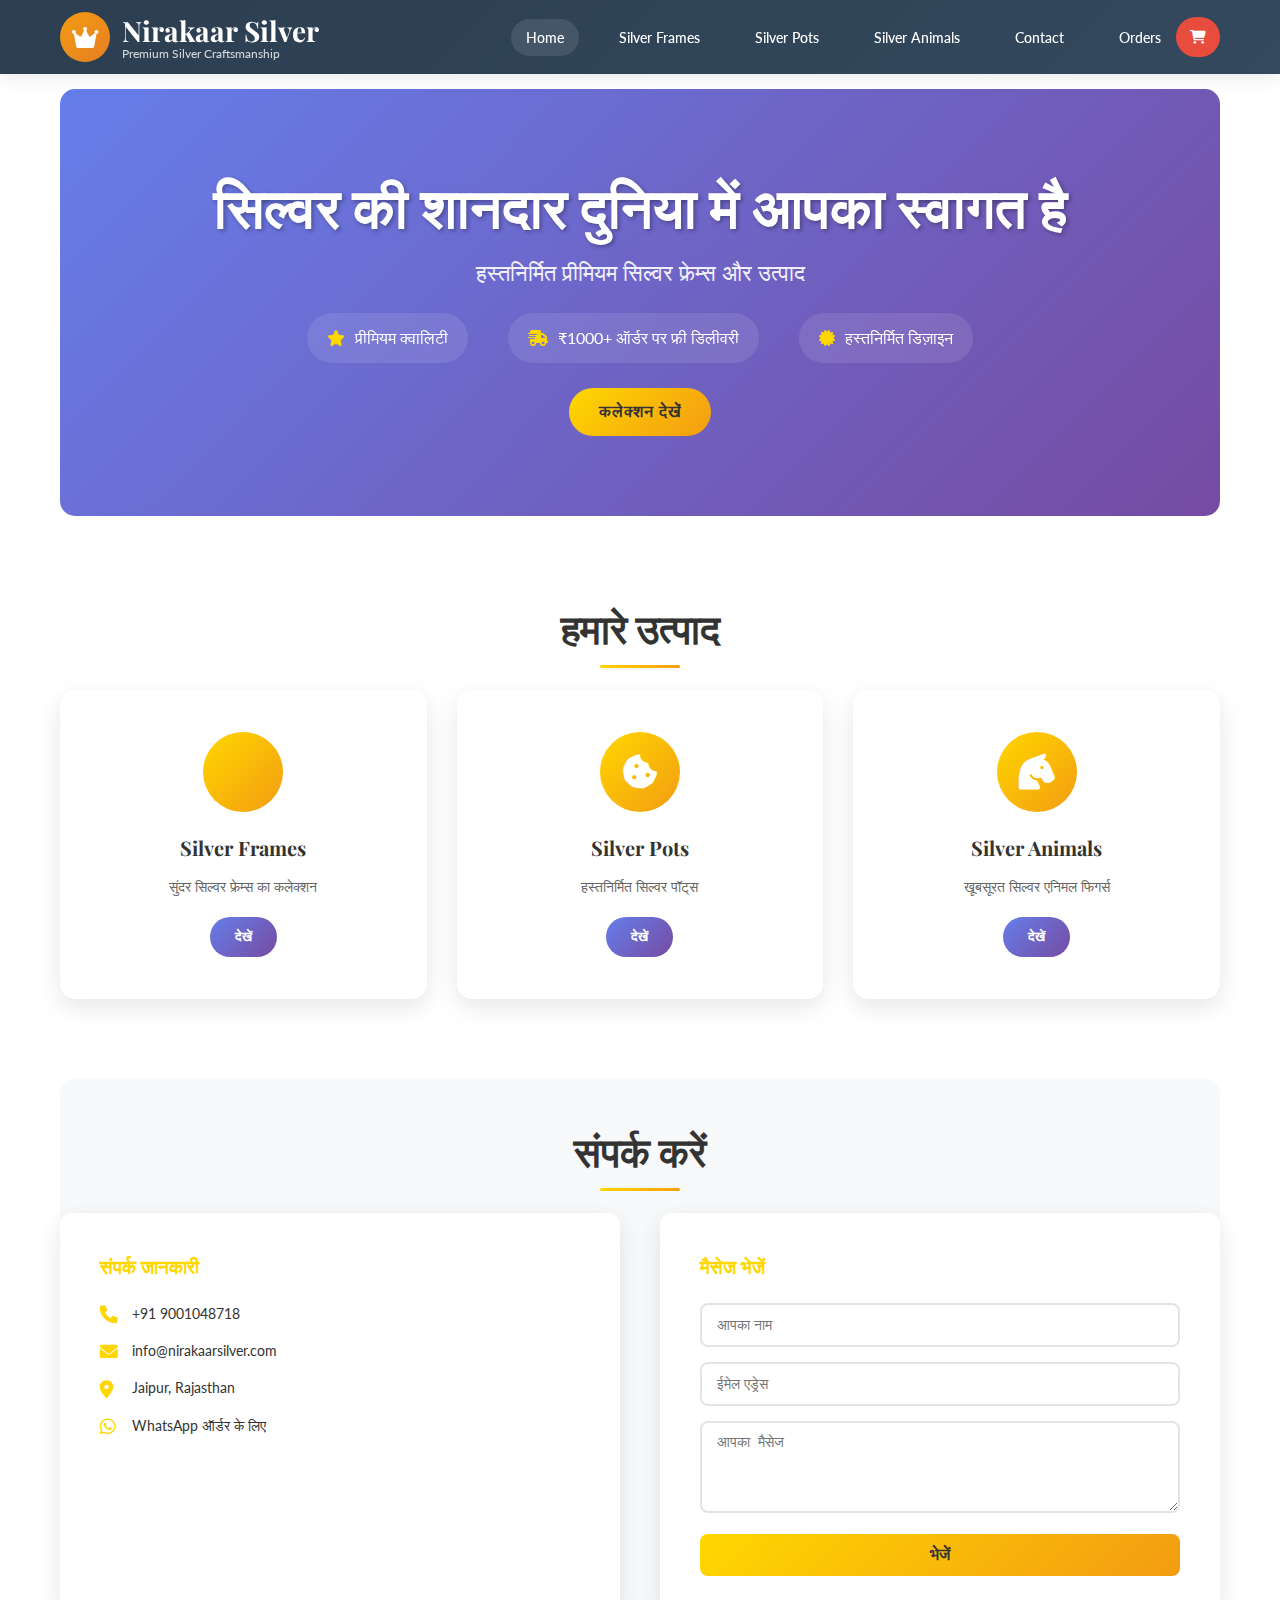
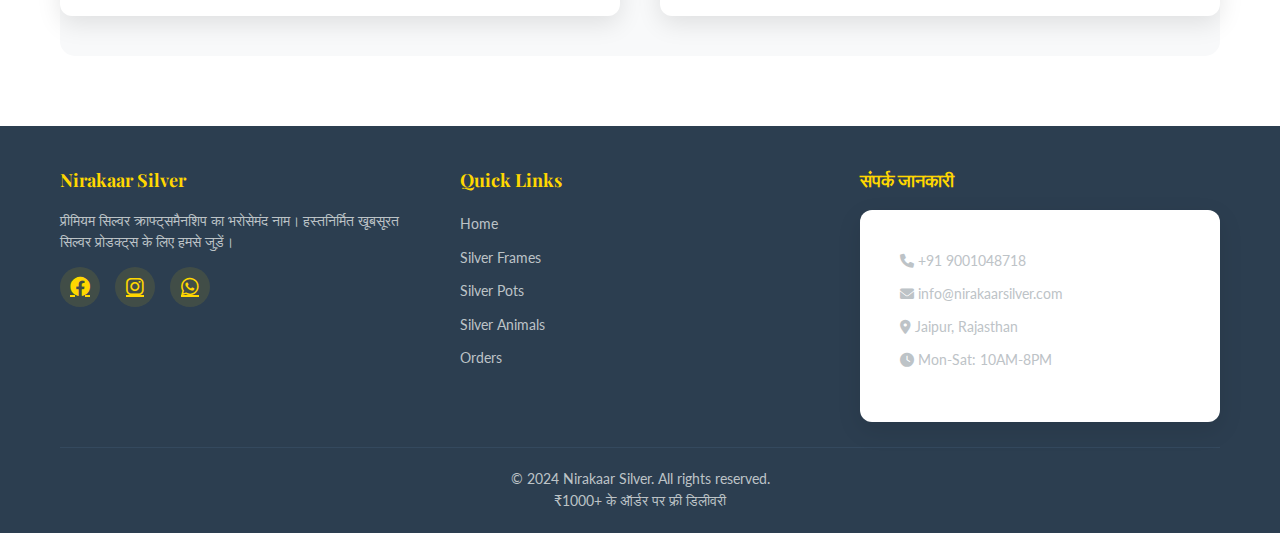
<file: index.html>
<!DOCTYPE html>
<html lang="hi">
<head>
    <meta charset="UTF-8">
    <meta name="viewport" content="width=device-width, initial-scale=1.0">
    <title>Nirakaar Silver - Premium Silver Frames & Products</title>
    <link href="https://cdnjs.cloudflare.com/ajax/libs/font-awesome/6.0.0/css/all.min.css" rel="stylesheet">
    <link href="https://fonts.googleapis.com/css2?family=Playfair+Display:wght@400;600;700&family=Lato:wght@300;400;500&display=swap" rel="stylesheet">
    <style>
        * {
            margin: 0;
            padding: 0;
            box-sizing: border-box;
        }

        body {
            font-family: 'Lato', sans-serif;
            line-height: 1.6;
            color: #333;
            overflow-x: hidden;
        }

        .container {
            max-width: 1200px;
            margin: 0 auto;
            padding: 0 15px;
        }

        /* Mobile-First Header Design */
        .header {
            background: linear-gradient(135deg, #2c3e50 0%, #34495e 100%);
            color: white;
            padding: 12px 0;
            position: fixed;
            width: 100%;
            top: 0;
            z-index: 1000;
            box-shadow: 0 2px 20px rgba(0,0,0,0.1);
        }

        .header .container {
            display: flex;
            justify-content: space-between;
            align-items: center;
            padding: 0 15px;
        }

        .logo-section {
            display: flex;
            align-items: center;
            gap: 12px;
            flex: 1;
        }

        .logo-circle {
            width: 45px;
            height: 45px;
            background: linear-gradient(135deg, #f39c12, #e67e22);
            border-radius: 50%;
            display: flex;
            align-items: center;
            justify-content: center;
            font-size: 20px;
            flex-shrink: 0;
        }

        .logo-text h1 {
            font-family: 'Playfair Display', serif;
            font-size: 20px;
            margin: 0;
            line-height: 1.2;
        }

        .logo-text p {
            font-size: 10px;
            opacity: 0.8;
            margin: 0;
            line-height: 1;
        }

        /* Desktop Navigation - Hidden on mobile */
        .nav {
            display: none;
        }

        /* Mobile-First Navigation */
        .mobile-nav {
            position: fixed;
            top: 69px;
            left: 0;
            right: 0;
            width: 100%;
            height: calc(100vh - 69px);
            background: linear-gradient(135deg, #2c3e50 0%, #34495e 100%);
            z-index: 999;
            padding: 20px;
            transform: translateX(-100%);
            transition: transform 0.3s ease;
            overflow-y: auto;
        }

        .mobile-nav.active {
            transform: translateX(0);
        }

        .mobile-nav ul {
            list-style: none;
            padding: 0;
            margin: 0;
        }

        .mobile-nav ul li {
            margin-bottom: 12px;
        }

        .mobile-nav .nav-item {
            display: block;
            color: white;
            text-decoration: none;
            padding: 18px 20px;
            border-radius: 12px;
            font-size: 16px;
            font-weight: 500;
            background: rgba(255,255,255,0.08);
            border: 1px solid rgba(255,255,255,0.1);
            transition: all 0.3s ease;
            width: 100%;
            text-align: left;
            touch-action: manipulation;
            user-select: none;
        }

        .mobile-nav .nav-item:active,
        .mobile-nav .nav-item.active {
            background: rgba(255,255,255,0.15);
            transform: translateX(8px);
            border-color: rgba(255,255,255,0.3);
        }

        /* Header Actions - Mobile Optimized */
        .header-actions {
            display: flex;
            align-items: center;
            gap: 8px;
        }

        .cart-btn {
            background: #e74c3c;
            color: white;
            border: none;
            padding: 12px 14px;
            border-radius: 25px;
            cursor: pointer;
            position: relative;
            transition: all 0.3s ease;
            font-size: 14px;
            touch-action: manipulation;
        }

        .cart-btn:active {
            transform: scale(0.95);
        }

        .cart-count {
            position: absolute;
            top: -5px;
            right: -5px;
            background: #f39c12;
            color: white;
            border-radius: 50%;
            width: 18px;
            height: 18px;
            font-size: 10px;
            display: none;
            align-items: center;
            justify-content: center;
            font-weight: bold;
        }

        /* Mobile Menu Toggle */
        .menu-toggle {
            background: none;
            border: none;
            color: white;
            font-size: 22px;
            cursor: pointer;
            padding: 12px;
            border-radius: 8px;
            transition: all 0.3s ease;
            touch-action: manipulation;
            position: relative;
            z-index: 1001;
        }

        .menu-toggle:active {
            background: rgba(255,255,255,0.2);
            transform: scale(0.95);
        }

        /* Main Content - Mobile Optimized */
        .main-content {
            margin-top: 69px;
            min-height: calc(100vh - 69px);
            padding: 20px 0;
        }

        /* Hero Section - Mobile First */
        .hero {
            background: linear-gradient(135deg, #667eea 0%, #764ba2 100%);
            color: #fff;
            padding: 40px 20px;
            text-align: center;
            border-radius: 15px;
            margin-bottom: 40px;
        }

        .hero-title {
            font-family: 'Playfair Display', serif;
            font-size: 24px;
            font-weight: 700;
            margin-bottom: 15px;
            text-shadow: 2px 2px 4px rgba(0,0,0,0.3);
            line-height: 1.3;
        }

        .hero-subtitle {
            font-size: 16px;
            margin-bottom: 25px;
            opacity: 0.9;
            line-height: 1.4;
        }

        .hero-features {
            display: flex;
            flex-direction: column;
            gap: 12px;
            margin: 25px 0;
            align-items: center;
        }

        .feature {
            display: flex;
            align-items: center;
            gap: 10px;
            background: rgba(255,255,255,0.1);
            padding: 12px 20px;
            border-radius: 25px;
            backdrop-filter: blur(10px);
            font-size: 14px;
            width: fit-content;
        }

        .feature i {
            font-size: 16px;
            color: #ffd700;
        }

        .cta-btn {
            background: linear-gradient(135deg, #ffd700, #f39c12);
            color: #333;
            border: none;
            padding: 15px 30px;
            font-size: 16px;
            font-weight: 600;
            border-radius: 25px;
            cursor: pointer;
            transition: all 0.3s ease;
            text-transform: uppercase;
            letter-spacing: 1px;
            touch-action: manipulation;
        }

        .cta-btn:active {
            transform: scale(0.98);
        }

        /* Categories Section - Mobile Optimized */
        .categories {
            padding: 40px 0;
        }

        .section-title {
            font-family: 'Playfair Display', serif;
            font-size: 28px;
            text-align: center;
            margin-bottom: 30px;
            color: #333;
            position: relative;
        }

        .section-title::after {
            content: '';
            position: absolute;
            bottom: -8px;
            left: 50%;
            transform: translateX(-50%);
            width: 80px;
            height: 3px;
            background: linear-gradient(135deg, #ffd700, #f39c12);
            border-radius: 2px;
        }

        .category-grid {
            display: grid;
            grid-template-columns: 1fr;
            gap: 25px;
            margin-top: 30px;
        }

        .category-card {
            background: #fff;
            padding: 30px 20px;
            border-radius: 15px;
            text-align: center;
            box-shadow: 0 8px 25px rgba(0,0,0,0.1);
            transition: all 0.3s ease;
            border: 2px solid transparent;
            cursor: pointer;
            touch-action: manipulation;
        }

        .category-card:active {
            transform: translateY(-5px);
            box-shadow: 0 15px 35px rgba(0,0,0,0.15);
            border-color: #ffd700;
        }

        .category-icon {
            width: 70px;
            height: 70px;
            background: linear-gradient(135deg, #ffd700, #f39c12);
            border-radius: 50%;
            display: flex;
            align-items: center;
            justify-content: center;
            margin: 0 auto 20px;
            font-size: 28px;
            color: #fff;
        }

        .category-card h3 {
            font-family: 'Playfair Display', serif;
            font-size: 20px;
            margin-bottom: 12px;
            color: #333;
        }

        .category-card p {
            color: #666;
            margin-bottom: 20px;
            line-height: 1.5;
            font-size: 14px;
        }

        .category-btn {
            background: linear-gradient(135deg, #667eea, #764ba2);
            color: #fff;
            border: none;
            padding: 12px 25px;
            border-radius: 20px;
            cursor: pointer;
            font-weight: 600;
            transition: all 0.3s ease;
            touch-action: manipulation;
        }

        .category-btn:active {
            transform: scale(0.98);
        }

        /* Contact Section - Mobile Optimized */
        .contact-section {
            padding: 40px 0;
            background: #f8f9fa;
            margin-top: 40px;
            border-radius: 15px;
        }

        .contact-grid {
            display: grid;
            grid-template-columns: 1fr;
            gap: 25px;
            margin-top: 30px;
        }

        .contact-info,
        .contact-form {
            background: #fff;
            padding: 25px 20px;
            border-radius: 12px;
            box-shadow: 0 8px 25px rgba(0,0,0,0.1);
        }

        .contact-item {
            display: flex;
            align-items: center;
            gap: 12px;
            margin-bottom: 15px;
            font-size: 14px;
        }

        .contact-item i {
            color: #ffd700;
            font-size: 18px;
            width: 20px;
        }

        .form-group {
            margin-bottom: 15px;
        }

        .form-group input,
        .form-group textarea {
            width: 100%;
            padding: 12px 15px;
            border: 2px solid #e1e5e9;
            border-radius: 8px;
            font-size: 14px;
            transition: border-color 0.3s ease;
        }

        .form-group input:focus,
        .form-group textarea:focus {
            outline: none;
            border-color: #ffd700;
        }

        .submit-btn {
            background: linear-gradient(135deg, #ffd700, #f39c12);
            color: #333;
            border: none;
            padding: 12px 20px;
            border-radius: 8px;
            font-size: 16px;
            font-weight: 600;
            cursor: pointer;
            width: 100%;
            transition: all 0.3s ease;
            touch-action: manipulation;
        }

        .submit-btn:active {
            transform: scale(0.98);
        }

        /* Footer - Mobile Optimized */
        .footer {
            background: #2c3e50;
            color: #fff;
            padding: 40px 0 20px;
            margin-top: 50px;
        }

        .footer-content {
            display: grid;
            grid-template-columns: 1fr;
            gap: 30px;
            margin-bottom: 25px;
        }

        .footer-section h3 {
            font-family: 'Playfair Display', serif;
            font-size: 18px;
            margin-bottom: 15px;
            color: #ffd700;
        }

        .footer-section p {
            color: #bdc3c7;
            margin-bottom: 12px;
            font-size: 14px;
            line-height: 1.5;
        }

        .social-links {
            display: flex;
            gap: 15px;
            margin-top: 15px;
        }

        .social-links a {
            color: #ffd700;
            font-size: 20px;
            transition: color 0.3s ease;
            width: 40px;
            height: 40px;
            background: rgba(255, 215, 0, 0.1);
            border-radius: 50%;
            display: flex;
            align-items: center;
            justify-content: center;
        }

        .social-links a:active {
            color: #fff;
            background: rgba(255, 215, 0, 0.2);
        }

        .footer-section ul {
            list-style: none;
        }

        .footer-section ul li {
            margin-bottom: 8px;
        }

        .footer-section ul li a {
            color: #bdc3c7;
            text-decoration: none;
            transition: color 0.3s ease;
            font-size: 14px;
        }

        .footer-section ul li a:active {
            color: #ffd700;
        }

        .footer-bottom {
            border-top: 1px solid #34495e;
            padding-top: 20px;
            text-align: center;
            color: #bdc3c7;
            font-size: 14px;
        }

        /* Notification - Mobile Optimized */
        .notification {
            position: fixed;
            top: 80px;
            left: 10px;
            right: 10px;
            background: linear-gradient(135deg, #27ae60, #2ecc71);
            color: white;
            padding: 15px 20px;
            border-radius: 10px;
            box-shadow: 0 8px 25px rgba(39, 174, 96, 0.3);
            z-index: 1001;
            display: flex;
            align-items: center;
            gap: 10px;
            transform: translateY(-100px);
            transition: transform 0.3s ease;
            font-size: 14px;
        }

        .notification.show {
            transform: translateY(0);
        }

        .notification.error {
            background: linear-gradient(135deg, #e74c3c, #c0392b);
        }

        .notification.info {
            background: linear-gradient(135deg, #3498db, #2980b9);
        }

        /* Mobile Menu Overlay */
        .mobile-menu-overlay {
            position: fixed;
            top: 69px;
            left: 0;
            right: 0;
            bottom: 0;
            background: rgba(0, 0, 0, 0.5);
            z-index: 998;
            opacity: 0;
            visibility: hidden;
            transition: all 0.3s ease;
        }

        .mobile-menu-overlay.active {
            opacity: 1;
            visibility: visible;
        }

        /* Desktop Styles - Show only on larger screens */
        @media (min-width: 769px) {
            .container {
                padding: 0 20px;
            }

            .header .container {
                padding: 0 20px;
            }

            .nav {
                display: flex;
            }

            .nav ul {
                display: flex;
                list-style: none;
                gap: 25px;
            }

            .nav-item {
                color: white;
                text-decoration: none;
                padding: 10px 15px;
                border-radius: 25px;
                transition: all 0.3s ease;
                font-size: 14px;
                font-weight: 500;
            }

            .nav-item:hover,
            .nav-item.active {
                background: rgba(255,255,255,0.1);
                transform: translateY(-2px);
            }

            .menu-toggle {
                display: none;
            }

            .mobile-nav {
                display: none;
            }

            .logo-text h1 {
                font-size: 28px;
            }

            .logo-text p {
                font-size: 12px;
                display: block;
            }

            .logo-circle {
                width: 50px;
                height: 50px;
                font-size: 24px;
            }

            .hero {
                padding: 80px 0;
            }

            .hero-title {
                font-size: 3.5rem;
            }

            .hero-subtitle {
                font-size: 1.4rem;
            }

            .hero-features {
                flex-direction: row;
                justify-content: center;
                gap: 40px;
            }

            .feature {
                font-size: 16px;
            }

            .section-title {
                font-size: 2.5rem;
            }

            .category-grid {
                grid-template-columns: repeat(auto-fit, minmax(350px, 1fr));
                gap: 30px;
            }

            .category-card {
                padding: 40px 30px;
            }

            .category-icon {
                width: 80px;
                height: 80px;
                font-size: 36px;
            }

            .contact-grid {
                grid-template-columns: 1fr 1fr;
                gap: 40px;
            }

            .contact-info,
            .contact-form {
                padding: 40px;
            }

            .footer-content {
                grid-template-columns: repeat(auto-fit, minmax(250px, 1fr));
                gap: 40px;
            }

            .notification {
                top: 100px;
                right: 20px;
                left: auto;
                max-width: 300px;
                transform: translateX(300px);
            }

            .notification.show {
                transform: translateX(0);
            }
        }

        /* Very small screens */
        @media (max-width: 360px) {
            .hero-title {
                font-size: 20px;
            }

            .hero-subtitle {
                font-size: 14px;
            }

            .category-card {
                padding: 25px 15px;
            }

            .category-icon {
                width: 60px;
                height: 60px;
                font-size: 24px;
            }

            .contact-info,
            .contact-form {
                padding: 20px 15px;
            }
        }
    </style>
</head>
<body>
    <!-- Mobile Menu Overlay -->
    <div class="mobile-menu-overlay" id="mobileMenuOverlay" onclick="closeMobileMenu()"></div>

    <!-- Header -->
    <header class="header">
        <div class="container">
            <div class="logo-section">
                <div class="logo-circle">
                    <i class="fas fa-crown"></i>
                </div>
                <div class="logo-text">
                    <h1>Nirakaar Silver</h1>
                    <p>Premium Silver Craftsmanship</p>
                </div>
            </div>
            
            <!-- Desktop Navigation -->
            <nav class="nav">
                <ul>
                    <li><a href="index.html" class="nav-item active">Home</a></li>
                    <li><a href="frames.html" class="nav-item">Silver Frames</a></li>
                    <li><a href="pots.html" class="nav-item">Silver Pots</a></li>
                    <li><a href="animals.html" class="nav-item">Silver Animals</a></li>
                    <li><a href="#contact" class="nav-item">Contact</a></li>
                    <li><a href="orders.html" class="nav-item">Orders</a></li>
                </ul>
            </nav>

            <!-- Mobile Navigation -->
            <nav class="mobile-nav" id="mobileNav">
                <ul>
                    <li><a href="index.html" class="nav-item active" onclick="closeMobileMenu()">🏠 Home</a></li>
                    <li><a href="frames.html" class="nav-item" onclick="closeMobileMenu()">🖼️ Silver Frames</a></li>
                    <li><a href="pots.html" class="nav-item" onclick="closeMobileMenu()">🏺 Silver Pots</a></li>
                    <li><a href="animals.html" class="nav-item" onclick="closeMobileMenu()">🐘 Silver Animals</a></li>
                    <li><a href="#contact" class="nav-item" onclick="closeMobileMenu()">📞 Contact</a></li>
                    <li><a href="orders.html" class="nav-item" onclick="closeMobileMenu()">📦 Orders</a></li>
                </ul>
            </nav>
            
            <div class="header-actions">
                <button class="cart-btn" onclick="showCartModal()">
                    <i class="fas fa-shopping-cart"></i>
                    <span class="cart-count">0</span>
                </button>
                <button class="menu-toggle" id="menuToggle" onclick="toggleMobileMenu()">
                    <i class="fas fa-bars"></i>
                </button>
            </div>
        </div>
    </header>

    <!-- Main Content -->
    <div class="main-content">
        <div class="container">
            <!-- Hero Section -->
            <section class="hero">
                <h2 class="hero-title">सिल्वर की शानदार दुनिया में आपका स्वागत है</h2>
                <p class="hero-subtitle">हस्तनिर्मित प्रीमियम सिल्वर फ्रेम्स और उत्पाद</p>
                <div class="hero-features">
                    <div class="feature">
                        <i class="fas fa-star"></i>
                        <span>प्रीमियम क्वालिटी</span>
                    </div>
                    <div class="feature">
                        <i class="fas fa-shipping-fast"></i>
                        <span>₹1000+ ऑर्डर पर फ्री डिलीवरी</span>
                    </div>
                    <div class="feature">
                        <i class="fas fa-certificate"></i>
                        <span>हस्तनिर्मित डिज़ाइन</span>
                    </div>
                </div>
                <button class="cta-btn" onclick="window.location.href='frames.html'">कलेक्शन देखें</button>
            </section>

            <!-- Categories Section -->
            <section class="categories">
                <h2 class="section-title">हमारे उत्पाद</h2>
                <div class="category-grid">
                    <div class="category-card" onclick="window.location.href='frames.html'">
                        <div class="category-icon">
                            <i class="fas fa-picture-o"></i>
                        </div>
                        <h3>Silver Frames</h3>
                        <p>सुंदर सिल्वर फ्रेम्स का कलेक्शन</p>
                        <button class="category-btn">देखें</button>
                    </div>
                    
                    <div class="category-card" onclick="window.location.href='pots.html'">
                        <div class="category-icon">
                            <i class="fas fa-cookie-bite"></i>
                        </div>
                        <h3>Silver Pots</h3>
                        <p>हस्तनिर्मित सिल्वर पॉट्स</p>
                        <button class="category-btn">देखें</button>
                    </div>
                    
                    <div class="category-card" onclick="window.location.href='animals.html'">
                        <div class="category-icon">
                            <i class="fas fa-horse-head"></i>
                        </div>
                        <h3>Silver Animals</h3>
                        <p>खूबसूरत सिल्वर एनिमल फिगर्स</p>
                        <button class="category-btn">देखें</button>
                    </div>
                </div>
            </section>

            <!-- Contact Section -->
            <section id="contact" class="contact-section">
                <h2 class="section-title">संपर्क करें</h2>
                <div class="contact-grid">
                    <div class="contact-info">
                        <h3 style="color: #ffd700; margin-bottom: 20px;">संपर्क जानकारी</h3>
                        <div class="contact-item">
                            <i class="fas fa-phone"></i>
                            <span>+91 9001048718</span>
                        </div>
                        <div class="contact-item">
                            <i class="fas fa-envelope"></i>
                            <span>info@nirakaarsilver.com</span>
                        </div>
                        <div class="contact-item">
                            <i class="fas fa-map-marker-alt"></i>
                            <span>Jaipur, Rajasthan</span>
                        </div>
                        <div class="contact-item">
                            <i class="fab fa-whatsapp"></i>
                            <span>WhatsApp ऑर्डर के लिए</span>
                        </div>
                    </div>
                    <div class="contact-form">
                        <h3 style="color: #ffd700; margin-bottom: 20px;">मैसेज भेजें</h3>
                        <form onsubmit="sendMessage(event)">
                            <div class="form-group">
                                <input type="text" name="name" placeholder="आपका नाम" required>
                            </div>
                            <div class="form-group">
                                <input type="email" name="email" placeholder="ईमेल एड्रेस" required>
                            </div>
                            <div class="form-group">
                                <textarea name="message" placeholder="आपका मैसेज" rows="4" required></textarea>
                            </div>
                            <button type="submit" class="submit-btn">भेजें</button>
                        </form>
                    </div>
                </div>
            </section>
        </div>
    </div>

    <!-- Footer -->
    <footer class="footer">
        <div class="container">
            <div class="footer-content">
                <div class="footer-section">
                    <h3>Nirakaar Silver</h3>
                    <p>प्रीमियम सिल्वर क्राफ्ट्समैनशिप का भरोसेमंद नाम। हस्तनिर्मित खूबसूरत सिल्वर प्रोडक्ट्स के लिए हमसे जुड़ें।</p>
                    <div class="social-links">
                        <a href="#" aria-label="Facebook"><i class="fab fa-facebook"></i></a>
                        <a href="#" aria-label="Instagram"><i class="fab fa-instagram"></i></a>
                        <a href="https://wa.me/919001048718" aria-label="WhatsApp"><i class="fab fa-whatsapp"></i></a>
                    </div>
                </div>
                
                <div class="footer-section">
                    <h3>Quick Links</h3>
                    <ul>
                        <li><a href="index.html">Home</a></li>
                        <li><a href="frames.html">Silver Frames</a></li>
                        <li><a href="pots.html">Silver Pots</a></li>
                        <li><a href="animals.html">Silver Animals</a></li>
                        <li><a href="orders.html">Orders</a></li>
                    </ul>
                </div>
                
                <div class="footer-section">
                    <h3>संपर्क जानकारी</h3>
                    <div class="contact-info">
                        <p><i class="fas fa-phone"></i> +91 9001048718</p>
                        <p><i class="fas fa-envelope"></i> info@nirakaarsilver.com</p>
                        <p><i class="fas fa-map-marker-alt"></i> Jaipur, Rajasthan</p>
                        <p><i class="fas fa-clock"></i> Mon-Sat: 10AM-8PM</p>
                    </div>
                </div>
            </div>
            
            <div class="footer-bottom">
                <p>&copy; 2024 Nirakaar Silver. All rights reserved.</p>
                <p class="delivery-info">₹1000+ के ऑर्डर पर फ्री डिलीवरी</p>
            </div>
        </div>
    </footer>

    <script>
        // Global Variables
        let cart = JSON.parse(localStorage.getItem('nirankaar_cart') || '[]');

        // Mobile Menu Functions
        function toggleMobileMenu() {
            const mobileNav = document.getElementById('mobileNav');
            const menuToggle = document.getElementById('menuToggle');
            const overlay = document.getElementById('mobileMenuOverlay');
            const isActive = mobileNav.classList.contains('active');
            
            if (isActive) {
                closeMobileMenu();
            } else {
                openMobileMenu();
            }
        }

        function openMobileMenu() {
            const mobileNav = document.getElementById('mobileNav');
            const menuToggle = document.getElementById('menuToggle');
            const overlay = document.getElementById('mobileMenuOverlay');
            
            mobileNav.classList.add('active');
            menuToggle.classList.add('active');
            overlay.classList.add('active');
            menuToggle.innerHTML = '<i class="fas fa-times"></i>';
            
            // Prevent body scroll when menu is open
            document.body.style.overflow = 'hidden';
        }

        function closeMobileMenu() {
            const mobileNav = document.getElementById('mobileNav');
            const menuToggle = document.getElementById('menuToggle');
            const overlay = document.getElementById('mobileMenuOverlay');
            
            mobileNav.classList.remove('active');
            menuToggle.classList.remove('active');
            overlay.classList.remove('active');
            menuToggle.innerHTML = '<i class="fas fa-bars"></i>';
            
            // Restore body scroll
            document.body.style.overflow = 'auto';
        }

        // Cart Functions
        function updateCartCount() {
            const totalItems = cart.reduce((sum, item) => sum + item.quantity, 0);
            const cartCount = document.querySelector('.cart-count');
            if (cartCount) {
                cartCount.textContent = totalItems;
                
                if (totalItems > 0) {
                    cartCount.style.display = 'flex';
                } else {
                    cartCount.style.display = 'none';
                }
            }
        }

        // Enhanced Cart Modal Function
        function showCartModal() {
            if (cart.length === 0) {
                showNotification('आपका कार्ट खाली है!', 'error');
                return;
            }

            const modal = document.createElement('div');
            modal.style.cssText = `
                position: fixed;
                top: 0;
                left: 0;
                width: 100%;
                height: 100%;
                background: rgba(0,0,0,0.8);
                z-index: 2001;
                display: flex;
                align-items: center;
                justify-content: center;
                padding: 20px;
            `;

            let cartSummary = '';
            let total = 0;

            cart.forEach(item => {
                const itemTotal = item.price * item.quantity;
                total += itemTotal;
                cartSummary += `
                    <div style="display: flex; justify-content: space-between; align-items: center; padding: 12px 0; border-bottom: 1px solid #eee;">
                        <div>
                            <strong style="color: #333; font-size: 14px;">${item.name}</strong><br>
                            <small style="color: #666;">₹${item.price.toLocaleString()} x ${item.quantity}</small>
                        </div>
                        <div style="font-weight: bold; color: #e74c3c;">₹${itemTotal.toLocaleString()}</div>
                    </div>
                `;
            });

            const deliveryCharges = total >= 1000 ? 0 : 100;
            const finalTotal = total + deliveryCharges;

            modal.innerHTML = `
                <div style="background: white; padding: 25px; border-radius: 15px; max-width: 450px; width: 100%; max-height: 85vh; overflow-y: auto;">
                    <div style="display: flex; justify-content: space-between; align-items: center; margin-bottom: 20px; border-bottom: 2px solid #f8f9fa; padding-bottom: 15px;">
                        <h2 style="margin: 0; color: #2c3e50; font-family: 'Playfair Display', serif;">🛒 Shopping Cart</h2>
                        <button onclick="closeCartModal()" style="background: none; border: none; font-size: 28px; cursor: pointer; color: #999; padding: 5px;">&times;</button>
                    </div>
                    
                    <div style="margin-bottom: 20px;">
                        ${cartSummary}
                    </div>
                    
                    <div style="padding: 15px 0; border-top: 2px solid #2c3e50; margin-top: 15px; background: #f8f9fa; border-radius: 8px; padding: 15px;">
                        <div style="display: flex; justify-content: space-between; margin-bottom: 8px; font-size: 14px;">
                            <span style="color: #666;">Subtotal:</span>
                            <span style="color: #333; font-weight: 500;">₹${total.toLocaleString()}</span>
                        </div>
                        <div style="display: flex; justify-content: space-between; margin-bottom: 8px; font-size: 14px;">
                            <span style="color: #666;">Delivery:</span>
                            <span style="color: ${total >= 1000 ? '#27ae60' : '#333'}; font-weight: 500;">${total >= 1000 ? 'FREE' : '₹' + deliveryCharges}</span>
                        </div>
                        <div style="display: flex; justify-content: space-between; font-weight: bold; font-size: 18px; color: #2c3e50; margin-top: 10px; padding-top: 10px; border-top: 1px solid #ddd;">
                            <span>Total:</span>
                            <span style="color: #e74c3c;">₹${finalTotal.toLocaleString()}</span>
                        </div>
                    </div>
                    
                    <div style="margin-top: 20px; display: grid; gap: 12px;">
                        <button onclick="orderViaWhatsApp()" style="width: 100%; padding: 15px; background: linear-gradient(135deg, #25d366, #128c7e); color: white; border: none; border-radius: 8px; cursor: pointer; font-size: 16px; font-weight: 600; display: flex; align-items: center; justify-content: center; gap: 8px;">
                            <i class="fab fa-whatsapp"></i> WhatsApp से ऑर्डर करें
                        </button>
                        <button onclick="goToCheckout()" style="width: 100%; padding: 15px; background: linear-gradient(135deg, #3498db, #2980b9); color: white; border: none; border-radius: 8px; cursor: pointer; font-size: 16px; font-weight: 600; display: flex; align-items: center; justify-content: center; gap: 8px;">
                            <i class="fas fa-credit-card"></i> Checkout करें
                        </button>
                        <button onclick="closeCartModal()" style="width: 100%; padding: 12px; background: #95a5a6; color: white; border: none; border-radius: 8px; cursor: pointer; font-size: 14px;">
                            Continue Shopping
                        </button>
                    </div>
                </div>
            `;

            document.body.appendChild(modal);
            modal.id = 'cart-modal';
        }

        function closeCartModal() {
            const modal = document.getElementById('cart-modal');
            if (modal) {
                document.body.removeChild(modal);
            }
        }

        function goToCheckout() {
            closeCartModal();
            window.location.href = 'orders.html?tab=checkout';
        }

        function orderViaWhatsApp() {
            let message = `🛍️ *नया ऑर्डर - Nirakaar Silver*\n\n`;
            message += `📦 *ऑर्डर डिटेल्स:*\n`;
            
            let total = 0;
            cart.forEach(item => {
                const itemTotal = item.price * item.quantity;
                total += itemTotal;
                message += `• ${item.name}\n  ₹${item.price.toLocaleString()} x ${item.quantity} = ₹${itemTotal.toLocaleString()}\n\n`;
            });
            
            const deliveryCharges = total >= 1000 ? 0 : 100;
            const finalTotal = total + deliveryCharges;
            
            message += `💰 *पेमेंट डिटेल्स:*\n`;
            message += `Subtotal: ₹${total.toLocaleString()}\n`;
            message += `Delivery: ${total >= 1000 ? 'FREE' : '₹' + deliveryCharges}\n`;
            message += `*कुल राशि: ₹${finalTotal.toLocaleString()}*\n\n`;
            message += `📱 कृपया ऑर्डर कन्फर्म करें! 🙏\n`;
            message += `🚚 Free Delivery on ₹1000+ orders`;

            const phoneNumber = "919001048718";
            const whatsappURL = `https://wa.me/${phoneNumber}?text=${encodeURIComponent(message)}`;
            
            window.open(whatsappURL, '_blank');
            closeCartModal();
            showNotification('WhatsApp पर ऑर्डर भेजा गया!', 'success');
        }

        // Contact Form Function
        function sendMessage(event) {
            event.preventDefault();
            
            const formData = new FormData(event.target);
            const name = formData.get('name');
            const email = formData.get('email');
            const message = formData.get('message');

            const whatsappMessage = `📧 *संपर्क फॉर्म - Nirakaar Silver*\n\n👤 *नाम:* ${name}\n📧 *ईमेल:* ${email}\n💬 *मैसेज:* ${message}\n\nकृपया जवाब दें! 🙏`;

            const phoneNumber = "919001048718";
            const whatsappURL = `https://wa.me/${phoneNumber}?text=${encodeURIComponent(whatsappMessage)}`;
            
            window.open(whatsappURL, '_blank');
            event.target.reset();
            showNotification('मैसेज भेजा गया!', 'success');
        }

        // Enhanced Notification Function
        function showNotification(message, type = 'success') {
            // Remove any existing notifications
            const existingNotifications = document.querySelectorAll('.notification');
            existingNotifications.forEach(notif => notif.remove());

            const notification = document.createElement('div');
            notification.className = `notification ${type}`;
            
            const icons = {
                success: 'check-circle',
                error: 'exclamation-circle',
                info: 'info-circle'
            };

            notification.innerHTML = `
                <i class="fas fa-${icons[type]}"></i>
                <span>${message}</span>
            `;
            
            document.body.appendChild(notification);
            
            // Show notification
            setTimeout(() => {
                notification.classList.add('show');
            }, 100);
            
            // Auto remove after 3 seconds
            setTimeout(() => {
                notification.classList.remove('show');
                setTimeout(() => {
                    if (document.body.contains(notification)) {
                        document.body.removeChild(notification);
                    }
                }, 300);
            }, 3000);
        }

        // Enhanced click outside handler
        document.addEventListener('click', function(event) {
            const mobileNav = document.getElementById('mobileNav');
            const menuToggle = document.getElementById('menuToggle');
            const header = document.querySelector('.header');
            
            // Close mobile menu if clicking outside header area and menu is open
            if (mobileNav.classList.contains('active') && 
                !header.contains(event.target) && 
                !mobileNav.contains(event.target)) {
                closeMobileMenu();
            }
        });

        // Prevent event bubbling on mobile nav items
        document.addEventListener('DOMContentLoaded', function() {
            const mobileNavItems = document.querySelectorAll('.mobile-nav .nav-item');
            mobileNavItems.forEach(item => {
                item.addEventListener('click', function(e) {
                    // Don't close menu immediately, let the navigation happen first
                    setTimeout(() => {
                        closeMobileMenu();
                    }, 100);
                });
            });
        });

        // Handle orientation change
        window.addEventListener('orientationchange', function() {
            setTimeout(() => {
                closeMobileMenu();
            }, 500);
        });

        // Initialize page
        document.addEventListener('DOMContentLoaded', function() {
            console.log('🚀 Nirakaar Silver Home Page Loading...');
            
            // Update cart count
            updateCartCount();
            
            // Smooth scrolling for anchor links
            document.querySelectorAll('a[href^="#"]').forEach(anchor => {
                anchor.addEventListener('click', function (e) {
                    e.preventDefault();
                    const target = document.querySelector(this.getAttribute('href'));
                    if (target) {
                        closeMobileMenu(); // Close mobile menu if open
                        target.scrollIntoView({
                            behavior: 'smooth',
                            block: 'start'
                        });
                    }
                });
            });

            // Enhanced touch event listeners for better mobile interaction
            const touchElements = document.querySelectorAll('.category-card, .cta-btn, .category-btn, .submit-btn, .cart-btn');
            touchElements.forEach(element => {
                element.addEventListener('touchstart', function() {
                    this.style.transform = 'scale(0.98)';
                }, { passive: true });
                
                element.addEventListener('touchend', function() {
                    setTimeout(() => {
                        this.style.transform = '';
                    }, 150);
                }, { passive: true });
            });

            // Handle window resize
            window.addEventListener('resize', function() {
                if (window.innerWidth > 768) {
                    closeMobileMenu();
                }
            });

            // Add loading animation
            document.body.style.opacity = '0';
            setTimeout(() => {
                document.body.style.transition = 'opacity 0.5s ease';
                document.body.style.opacity = '1';
            }, 100);
            
            console.log('✅ Nirakaar Silver Home Page loaded successfully!');
        });

        // Improved hamburger menu touch handling
        document.getElementById('menuToggle').addEventListener('touchstart', function(e) {
            e.preventDefault();
            e.stopPropagation();
        }, { passive: false });

        document.getElementById('menuToggle').addEventListener('touchend', function(e) {
            e.preventDefault();
            e.stopPropagation();
            toggleMobileMenu();
        }, { passive: false });

        // Close modal when clicking outside
        window.onclick = function(event) {
            const cartModal = document.getElementById('cart-modal');
            if (event.target === cartModal) {
                closeCartModal();
            }
        }

        // Performance optimization - lazy load images when they come into view
        const observerOptions = {
            threshold: 0.1,
            rootMargin: '50px'
        };

        const imageObserver = new IntersectionObserver((entries) => {
            entries.forEach(entry => {
                if (entry.isIntersecting) {
                    const img = entry.target;
                    if (img.dataset.src) {
                        img.src = img.dataset.src;
                        img.removeAttribute('data-src');
                        imageObserver.unobserve(img);
                    }
                }
            });
        }, observerOptions);

        // PWA Support - Add to home screen prompt
        let deferredPrompt;
        window.addEventListener('beforeinstallprompt', (e) => {
            e.preventDefault();
            deferredPrompt = e;
            // Show install button or notification
            console.log('PWA install prompt available');
        });

        // Service Worker registration for offline support
        if ('serviceWorker' in navigator) {
            window.addEventListener('load', () => {
                navigator.serviceWorker.register('/sw.js')
                    .then((registration) => {
                        console.log('SW registered: ', registration);
                    })
                    .catch((registrationError) => {
                        console.log('SW registration failed: ', registrationError);
                    });
            });
        }
    </script>
</body>
</html>
</file>
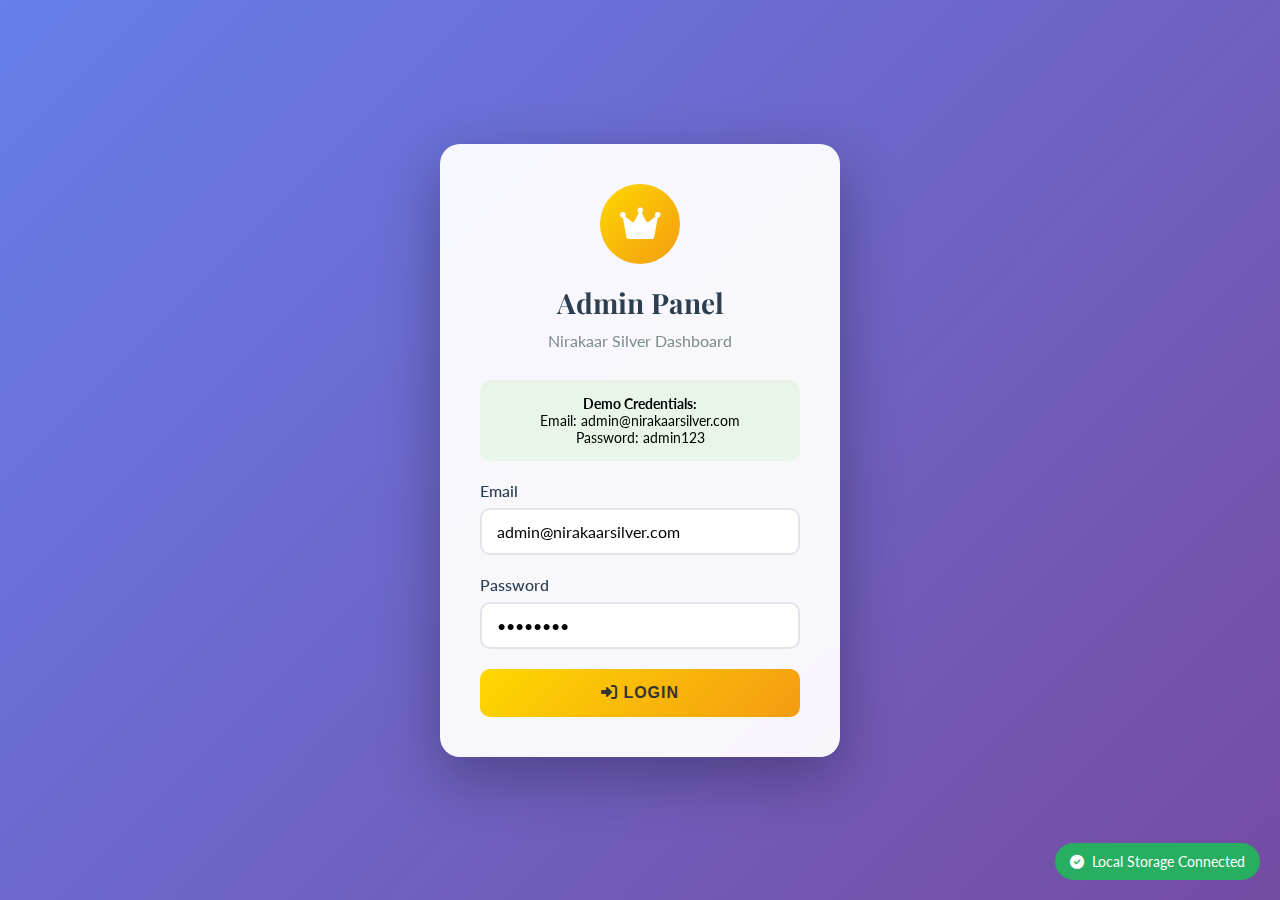
<file: admin-panel.html>
<!DOCTYPE html>
<html lang="hi">
<head>
    <meta charset="UTF-8">
    <meta name="viewport" content="width=device-width, initial-scale=1.0">
    <title>Admin Panel - Nirakaar Silver</title>
    <link href="https://cdnjs.cloudflare.com/ajax/libs/font-awesome/6.0.0/css/all.min.css" rel="stylesheet">
    <link href="https://fonts.googleapis.com/css2?family=Playfair+Display:wght@400;600;700&family=Lato:wght@300;400;500&display=swap" rel="stylesheet">
    <style>
        * {
            margin: 0;
            padding: 0;
            box-sizing: border-box;
        }

        body {
            font-family: 'Lato', sans-serif;
            background: linear-gradient(135deg, #667eea 0%, #764ba2 100%);
            min-height: 100vh;
            overflow-x: hidden;
        }

        /* Login Section */
        .login-container {
            min-height: 100vh;
            display: flex;
            align-items: center;
            justify-content: center;
            padding: 20px;
        }

        .login-box {
            background: rgba(255, 255, 255, 0.95);
            padding: 40px;
            border-radius: 20px;
            box-shadow: 0 20px 60px rgba(0, 0, 0, 0.3);
            backdrop-filter: blur(10px);
            text-align: center;
            max-width: 400px;
            width: 100%;
        }

        .login-logo {
            width: 80px;
            height: 80px;
            background: linear-gradient(135deg, #ffd700, #f39c12);
            border-radius: 50%;
            display: flex;
            align-items: center;
            justify-content: center;
            margin: 0 auto 20px;
            font-size: 36px;
            color: white;
        }

        .login-title {
            font-family: 'Playfair Display', serif;
            font-size: 28px;
            color: #2c3e50;
            margin-bottom: 10px;
        }

        .login-subtitle {
            color: #7f8c8d;
            margin-bottom: 30px;
        }

        .form-group {
            margin-bottom: 20px;
            text-align: left;
        }

        .form-group label {
            display: block;
            margin-bottom: 8px;
            color: #2c3e50;
            font-weight: 500;
        }

        .form-group input {
            width: 100%;
            padding: 15px;
            border: 2px solid #e1e5e9;
            border-radius: 10px;
            font-size: 16px;
            transition: border-color 0.3s ease;
            background: white;
        }

        .form-group input:focus {
            outline: none;
            border-color: #ffd700;
        }

        .login-btn {
            width: 100%;
            padding: 15px;
            background: linear-gradient(135deg, #ffd700, #f39c12);
            color: #333;
            border: none;
            border-radius: 10px;
            font-size: 16px;
            font-weight: 600;
            cursor: pointer;
            transition: all 0.3s ease;
            text-transform: uppercase;
            letter-spacing: 1px;
        }

        .login-btn:hover {
            transform: translateY(-2px);
            box-shadow: 0 10px 25px rgba(255, 215, 0, 0.4);
        }

        .login-btn:disabled {
            opacity: 0.6;
            cursor: not-allowed;
            transform: none;
        }

        /* Admin Dashboard */
        .admin-dashboard {
            display: none;
            min-height: 100vh;
            background: #f8f9fa;
        }

        .admin-header {
            background: linear-gradient(135deg, #2c3e50, #34495e);
            color: white;
            padding: 20px 0;
            position: sticky;
            top: 0;
            z-index: 1000;
            box-shadow: 0 4px 20px rgba(0, 0, 0, 0.1);
        }

        .admin-header .container {
            max-width: 1200px;
            margin: 0 auto;
            padding: 0 20px;
            display: flex;
            justify-content: space-between;
            align-items: center;
        }

        .admin-logo {
            display: flex;
            align-items: center;
            gap: 15px;
        }

        .admin-logo-circle {
            width: 50px;
            height: 50px;
            background: linear-gradient(135deg, #ffd700, #f39c12);
            border-radius: 50%;
            display: flex;
            align-items: center;
            justify-content: center;
            font-size: 24px;
        }

        .admin-title {
            font-family: 'Playfair Display', serif;
            font-size: 24px;
        }

        .admin-actions {
            display: flex;
            gap: 15px;
            align-items: center;
        }

        .admin-user {
            display: flex;
            align-items: center;
            gap: 10px;
            background: rgba(255, 255, 255, 0.1);
            padding: 10px 15px;
            border-radius: 25px;
        }

        .logout-btn {
            background: #e74c3c;
            color: white;
            border: none;
            padding: 10px 20px;
            border-radius: 25px;
            cursor: pointer;
            transition: all 0.3s ease;
        }

        .logout-btn:hover {
            transform: translateY(-2px);
            box-shadow: 0 5px 15px rgba(231, 76, 60, 0.4);
        }

        /* Admin Content */
        .admin-content {
            max-width: 1200px;
            margin: 0 auto;
            padding: 40px 20px;
        }

        .admin-nav {
            display: flex;
            gap: 20px;
            margin-bottom: 40px;
            background: white;
            padding: 20px;
            border-radius: 15px;
            box-shadow: 0 5px 20px rgba(0, 0, 0, 0.1);
            flex-wrap: wrap;
        }

        .nav-tab {
            background: #ecf0f1;
            color: #2c3e50;
            border: none;
            padding: 15px 25px;
            border-radius: 10px;
            cursor: pointer;
            font-weight: 500;
            transition: all 0.3s ease;
            flex: 1;
            min-width: 150px;
            display: flex;
            align-items: center;
            justify-content: center;
            gap: 10px;
        }

        .nav-tab.active {
            background: linear-gradient(135deg, #ffd700, #f39c12);
            color: #333;
            transform: translateY(-2px);
            box-shadow: 0 5px 15px rgba(255, 215, 0, 0.3);
        }

        .nav-tab:hover {
            transform: translateY(-2px);
            box-shadow: 0 5px 15px rgba(0, 0, 0, 0.1);
        }

        /* Tab Content */
        .tab-content {
            display: none;
            background: white;
            border-radius: 15px;
            padding: 30px;
            box-shadow: 0 10px 30px rgba(0, 0, 0, 0.1);
        }

        .tab-content.active {
            display: block;
        }

        /* Add Product Form */
        .add-product-form {
            display: grid;
            grid-template-columns: 1fr 1fr;
            gap: 20px;
            margin-bottom: 40px;
        }

        .form-row {
            grid-column: span 2;
        }

        .form-group {
            margin-bottom: 20px;
        }

        .form-group label {
            display: block;
            margin-bottom: 8px;
            color: #2c3e50;
            font-weight: 500;
        }

        .form-group input,
        .form-group select,
        .form-group textarea {
            width: 100%;
            padding: 12px 15px;
            border: 2px solid #e1e5e9;
            border-radius: 10px;
            font-size: 16px;
            transition: border-color 0.3s ease;
            font-family: 'Lato', sans-serif;
        }

        .form-group input:focus,
        .form-group select:focus,
        .form-group textarea:focus {
            outline: none;
            border-color: #ffd700;
        }

        .form-group textarea {
            resize: vertical;
            min-height: 100px;
        }

        .add-btn {
            background: linear-gradient(135deg, #27ae60, #2ecc71);
            color: white;
            border: none;
            padding: 15px 30px;
            border-radius: 10px;
            cursor: pointer;
            font-size: 16px;
            font-weight: 600;
            transition: all 0.3s ease;
            grid-column: span 2;
            justify-self: center;
        }

        .add-btn:hover {
            transform: translateY(-2px);
            box-shadow: 0 10px 25px rgba(39, 174, 96, 0.4);
        }

        .add-btn:disabled {
            opacity: 0.6;
            cursor: not-allowed;
            transform: none;
        }

        /* Products Grid */
        .products-grid {
            display: grid;
            grid-template-columns: repeat(auto-fill, minmax(300px, 1fr));
            gap: 25px;
            margin-top: 30px;
        }

        .product-card {
            background: white;
            border-radius: 15px;
            padding: 20px;
            box-shadow: 0 10px 25px rgba(0, 0, 0, 0.1);
            transition: all 0.3s ease;
            border: 2px solid transparent;
        }

        .product-card:hover {
            transform: translateY(-5px);
            box-shadow: 0 20px 40px rgba(0, 0, 0, 0.15);
            border-color: #ffd700;
        }

        .product-image {
            width: 100%;
            height: 200px;
            background: #ecf0f1;
            border-radius: 10px;
            margin-bottom: 15px;
            display: flex;
            align-items: center;
            justify-content: center;
            font-size: 48px;
            color: #bdc3c7;
            overflow: hidden;
        }

        .product-image img {
            width: 100%;
            height: 100%;
            object-fit: cover;
            border-radius: 10px;
        }

        .product-info h3 {
            font-family: 'Playfair Display', serif;
            font-size: 20px;
            color: #2c3e50;
            margin-bottom: 10px;
        }

        .product-price {
            font-size: 22px;
            font-weight: bold;
            color: #e74c3c;
            margin-bottom: 10px;
        }

        .product-category {
            background: #3498db;
            color: white;
            padding: 5px 12px;
            border-radius: 15px;
            font-size: 12px;
            display: inline-block;
            margin-bottom: 15px;
        }

        .product-actions {
            display: flex;
            gap: 10px;
        }

        .edit-btn,
        .delete-btn {
            flex: 1;
            padding: 10px;
            border: none;
            border-radius: 8px;
            cursor: pointer;
            transition: all 0.3s ease;
            display: flex;
            align-items: center;
            justify-content: center;
            gap: 8px;
            font-weight: 500;
        }

        .edit-btn {
            background: #f39c12;
            color: white;
        }

        .delete-btn {
            background: #e74c3c;
            color: white;
        }

        .edit-btn:hover,
        .delete-btn:hover {
            transform: translateY(-2px);
            box-shadow: 0 5px 15px rgba(0, 0, 0, 0.2);
        }

        /* Statistics Cards */
        .stats-grid {
            display: grid;
            grid-template-columns: repeat(auto-fit, minmax(250px, 1fr));
            gap: 25px;
            margin-bottom: 40px;
        }

        .stat-card {
            background: white;
            padding: 25px;
            border-radius: 15px;
            box-shadow: 0 10px 25px rgba(0, 0, 0, 0.1);
            text-align: center;
            transition: all 0.3s ease;
        }

        .stat-card:hover {
            transform: translateY(-5px);
            box-shadow: 0 20px 40px rgba(0, 0, 0, 0.15);
        }

        .stat-icon {
            width: 60px;
            height: 60px;
            background: linear-gradient(135deg, #ffd700, #f39c12);
            border-radius: 50%;
            display: flex;
            align-items: center;
            justify-content: center;
            margin: 0 auto 15px;
            font-size: 24px;
            color: white;
        }

        .stat-number {
            font-size: 32px;
            font-weight: bold;
            color: #2c3e50;
            margin-bottom: 5px;
        }

        .stat-label {
            color: #7f8c8d;
            font-size: 16px;
        }

        /* Notifications */
        .notification {
            position: fixed;
            top: 100px;
            right: 20px;
            background: linear-gradient(135deg, #27ae60, #2ecc71);
            color: white;
            padding: 15px 20px;
            border-radius: 10px;
            box-shadow: 0 8px 25px rgba(39, 174, 96, 0.3);
            z-index: 1001;
            display: flex;
            align-items: center;
            gap: 10px;
            transform: translateX(300px);
            transition: transform 0.3s ease;
            max-width: 300px;
        }

        .notification.show {
            transform: translateX(0);
        }

        .notification.error {
            background: linear-gradient(135deg, #e74c3c, #c0392b);
        }

        .notification.warning {
            background: linear-gradient(135deg, #f39c12, #e67e22);
        }

        /* Connection Status */
        .connection-status {
            position: fixed;
            bottom: 20px;
            right: 20px;
            background: #27ae60;
            color: white;
            padding: 10px 15px;
            border-radius: 25px;
            font-size: 14px;
            display: flex;
            align-items: center;
            gap: 8px;
            z-index: 1002;
        }

        .connection-status.disconnected {
            background: #e74c3c;
        }

        .connection-status.connecting {
            background: #f39c12;
        }

        .connection-status.connected {
            background: #27ae60;
        }

        @media (max-width: 768px) {
            .add-product-form {
                grid-template-columns: 1fr;
            }
            
            .form-row {
                grid-column: span 1;
            }
            
            .admin-nav {
                flex-direction: column;
            }
            
            .nav-tab {
                min-width: auto;
            }
        }
    </style>
</head>
<body>
    <!-- Connection Status -->
    <div id="connectionStatus" class="connection-status connected">
        <i class="fas fa-check-circle"></i>
        <span>Local Storage Connected</span>
    </div>

    <!-- Login Section -->
    <div id="loginSection" class="login-container">
        <div class="login-box">
            <div class="login-logo">
                <i class="fas fa-crown"></i>
            </div>
            <h1 class="login-title">Admin Panel</h1>
            <p class="login-subtitle">Nirakaar Silver Dashboard</p>
            
            <div style="background: #e8f5e8; padding: 15px; border-radius: 10px; margin-bottom: 20px; font-size: 14px;">
                <strong>Demo Credentials:</strong><br>
                Email: admin@nirakaarsilver.com<br>
                Password: admin123
            </div>
            
            <form id="loginForm" onsubmit="adminLogin(event)">
                <div class="form-group">
                    <label for="email">Email</label>
                    <input type="email" id="email" name="email" required placeholder="Enter email" value="admin@nirakaarsilver.com">
                </div>
                <div class="form-group">
                    <label for="password">Password</label>
                    <input type="password" id="password" name="password" required placeholder="Enter password" value="admin123">
                </div>
                <button type="submit" class="login-btn" id="loginBtn">
                    <i class="fas fa-sign-in-alt"></i> Login
                </button>
            </form>
        </div>
    </div>

    <!-- Admin Dashboard -->
    <div id="adminDashboard" class="admin-dashboard">
        <!-- Header -->
        <header class="admin-header">
            <div class="container">
                <div class="admin-logo">
                    <div class="admin-logo-circle">
                        <i class="fas fa-crown"></i>
                    </div>
                    <div>
                        <h1 class="admin-title">Nirakaar Silver Admin</h1>
                        <p style="font-size: 12px; opacity: 0.8;">Product Management Dashboard</p>
                    </div>
                </div>
                
                <div class="admin-actions">
                    <div class="admin-user">
                        <i class="fas fa-user-shield"></i>
                        <span id="adminEmail">Admin</span>
                    </div>
                    <button class="logout-btn" onclick="logout()">
                        <i class="fas fa-sign-out-alt"></i> Logout
                    </button>
                </div>
            </div>
        </header>

        <!-- Content -->
        <div class="admin-content">
            <!-- Statistics -->
            <div class="stats-grid">
                <div class="stat-card">
                    <div class="stat-icon">
                        <i class="fas fa-picture-o"></i>
                    </div>
                    <div class="stat-number" id="framesCount">0</div>
                    <div class="stat-label">Silver Frames</div>
                </div>
                <div class="stat-card">
                    <div class="stat-icon">
                        <i class="fas fa-cookie-bite"></i>
                    </div>
                    <div class="stat-number" id="potsCount">0</div>
                    <div class="stat-label">Silver Pots</div>
                </div>
                <div class="stat-card">
                    <div class="stat-icon">
                        <i class="fas fa-horse-head"></i>
                    </div>
                    <div class="stat-number" id="animalsCount">0</div>
                    <div class="stat-label">Silver Animals</div>
                </div>
                <div class="stat-card">
                    <div class="stat-icon">
                        <i class="fas fa-chart-line"></i>
                    </div>
                    <div class="stat-number" id="totalProducts">0</div>
                    <div class="stat-label">Total Products</div>
                </div>
            </div>

            <!-- Navigation Tabs -->
            <div class="admin-nav">
                <button class="nav-tab active" onclick="showTab('dashboard')" data-tab="dashboard">
                    <i class="fas fa-tachometer-alt"></i>
                    Dashboard
                </button>
                <button class="nav-tab" onclick="showTab('frames')" data-tab="frames">
                    <i class="fas fa-picture-o"></i>
                    Silver Frames
                </button>
                <button class="nav-tab" onclick="showTab('pots')" data-tab="pots">
                    <i class="fas fa-cookie-bite"></i>
                    Silver Pots
                </button>
                <button class="nav-tab" onclick="showTab('animals')" data-tab="animals">
                    <i class="fas fa-horse-head"></i>
                    Silver Animals
                </button>
            </div>

            <!-- Dashboard Tab -->
            <div id="dashboardTab" class="tab-content active">
                <h2 style="margin-bottom: 30px; font-family: 'Playfair Display', serif; color: #2c3e50;">
                    <i class="fas fa-tachometer-alt"></i> Dashboard Overview
                </h2>
                
                <div style="background: white; padding: 30px; border-radius: 15px; box-shadow: 0 10px 25px rgba(0, 0, 0, 0.1);">
                    <h3 style="margin-bottom: 20px; color: #2c3e50;">Welcome to Nirakaar Silver Admin Panel</h3>
                    <p style="color: #7f8c8d; line-height: 1.6;">
                        यहाँ आप अपने Silver products को manage कर सकते हैं। Products add, edit और delete कर सकते हैं।
                        सभी data आपके browser में locally store होता है।
                    </p>
                    
                    <div style="margin-top: 20px; padding: 15px; background: #f8f9fa; border-radius: 10px;">
                        <h4 style="color: #2c3e50; margin-bottom: 10px;"><i class="fas fa-info-circle"></i> Instructions:</h4>
                        <ul style="color: #7f8c8d; line-height: 1.8;">
                            <li><strong>Add Products:</strong> Silver Frames, Pots, या Animals tabs पर जाकर नए products add करें</li>
                            <li><strong>Edit Products:</strong> किसी भी product के "Edit" button पर click करें</li>
                            <li><strong>Delete Products:</strong> "Delete" button पर click करें</li>
                            <li><strong>Data Storage:</strong> सभी data browser में locally save होता है</li>
                        </ul>
                    </div>
                </div>
            </div>

            <!-- Frames Tab -->
            <div id="framesTab" class="tab-content">
                <h2 style="margin-bottom: 30px; font-family: 'Playfair Display', serif; color: #2c3e50;">
                    <i class="fas fa-picture-o"></i> Manage Silver Frames
                </h2>
                
                <!-- Add Product Form -->
                <form id="addFrameForm" class="add-product-form" onsubmit="addProduct(event, 'frames')">
                    <div class="form-group">
                        <label for="frameName">Product Name *</label>
                        <input type="text" id="frameName" name="name" required placeholder="Enter frame name">
                    </div>
                    <div class="form-group">
                        <label for="framePrice">Price (₹) *</label>
                        <input type="number" id="framePrice" name="price" required placeholder="Enter price">
                    </div>
                    <div class="form-group">
                        <label for="frameStyle">Style</label>
                        <select id="frameStyle" name="style">
                            <option value="">Select Style</option>
                            <option value="Traditional">Traditional</option>
                            <option value="Modern">Modern</option>
                            <option value="Antique">Antique</option>
                            <option value="Contemporary">Contemporary</option>
                        </select>
                    </div>
                    <div class="form-group">
                        <label for="frameSize">Size</label>
                        <select id="frameSize" name="size">
                            <option value="">Select Size</option>
                            <option value="Small">Small</option>
                            <option value="Medium">Medium</option>
                            <option value="Large">Large</option>
                            <option value="Extra Large">Extra Large</option>
                        </select>
                    </div>
                    <div class="form-group form-row">
                        <label for="frameDescription">Description</label>
                        <textarea id="frameDescription" name="description" placeholder="Enter product description" rows="3"></textarea>
                    </div>
                    <div class="form-group form-row">
                        <label>Product Image URL</label>
                        <input type="url" id="frameImageUrl" name="image" placeholder="Enter image URL (optional)">
                    </div>
                    <button type="submit" class="add-btn" id="addFrameBtn">
                        <i class="fas fa-plus"></i> Add Frame
                    </button>
                </form>

                <!-- Products Grid -->
                <div id="framesGrid" class="products-grid">
                    <!-- Products will be dynamically loaded here -->
                </div>
            </div>

            <!-- Pots Tab -->
            <div id="potsTab" class="tab-content">
                <h2 style="margin-bottom: 30px; font-family: 'Playfair Display', serif; color: #2c3e50;">
                    <i class="fas fa-cookie-bite"></i> Manage Silver Pots
                </h2>
                
                <!-- Add Product Form -->
                <form id="addPotForm" class="add-product-form" onsubmit="addProduct(event, 'pots')">
                    <div class="form-group">
                        <label for="potName">Product Name *</label>
                        <input type="text" id="potName" name="name" required placeholder="Enter pot name">
                    </div>
                    <div class="form-group">
                        <label for="potPrice">Price (₹) *</label>
                        <input type="number" id="potPrice" name="price" required placeholder="Enter price">
                    </div>
                    <div class="form-group">
                        <label for="potStyle">Style</label>
                        <select id="potStyle" name="style">
                            <option value="">Select Style</option>
                            <option value="Traditional">Traditional</option>
                            <option value="Modern">Modern</option>
                            <option value="Decorative">Decorative</option>
                            <option value="Functional">Functional</option>
                        </select>
                    </div>
                    <div class="form-group">
                        <label for="potSize">Size</label>
                        <select id="potSize" name="size">
                            <option value="">Select Size</option>
                            <option value="Small">Small</option>
                            <option value="Medium">Medium</option>
                            <option value="Large">Large</option>
                            <option value="Extra Large">Extra Large</option>
                        </select>
                    </div>
                    <div class="form-group form-row">
                        <label for="potDescription">Description</label>
                        <textarea id="potDescription" name="description" placeholder="Enter product description" rows="3"></textarea>
                    </div>
                    <div class="form-group form-row">
                        <label>Product Image URL</label>
                        <input type="url" id="potImageUrl" name="image" placeholder="Enter image URL (optional)">
                    </div>
                    <button type="submit" class="add-btn" id="addPotBtn">
                        <i class="fas fa-plus"></i> Add Pot
                    </button>
                </form>

                <!-- Products Grid -->
                <div id="potsGrid" class="products-grid">
                    <!-- Products will be dynamically loaded here -->
                </div>
            </div>

            <!-- Animals Tab -->
            <div id="animalsTab" class="tab-content">
                <h2 style="margin-bottom: 30px; font-family: 'Playfair Display', serif; color: #2c3e50;">
                    <i class="fas fa-horse-head"></i> Manage Silver Animals
                </h2>
                
                <!-- Add Product Form -->
                <form id="addAnimalForm" class="add-product-form" onsubmit="addProduct(event, 'animals')">
                    <div class="form-group">
                        <label for="animalName">Product Name *</label>
                        <input type="text" id="animalName" name="name" required placeholder="Enter animal name">
                    </div>
                    <div class="form-group">
                        <label for="animalPrice">Price (₹) *</label>
                        <input type="number" id="animalPrice" name="price" required placeholder="Enter price">
                    </div>
                    <div class="form-group">
                        <label for="animalStyle">Style</label>
                        <select id="animalStyle" name="style">
                            <option value="">Select Style</option>
                            <option value="Realistic">Realistic</option>
                            <option value="Abstract">Abstract</option>
                            <option value="Decorative">Decorative</option>
                            <option value="Miniature">Miniature</option>
                        </select>
                    </div>
                    <div class="form-group">
                        <label for="animalSize">Size</label>
                        <select id="animalSize" name="size">
                            <option value="">Select Size</option>
                            <option value="Small">Small</option>
                            <option value="Medium">Medium</option>
                            <option value="Large">Large</option>
                            <option value="Life Size">Life Size</option>
                        </select>
                    </div>
                    <div class="form-group form-row">
                        <label for="animalDescription">Description</label>
                        <textarea id="animalDescription" name="description" placeholder="Enter product description" rows="3"></textarea>
                    </div>
                    <div class="form-group form-row">
                        <label>Product Image URL</label>
                        <input type="url" id="animalImageUrl" name="image" placeholder="Enter image URL (optional)">
                    </div>
                    <button type="submit" class="add-btn" id="addAnimalBtn">
                        <i class="fas fa-plus"></i> Add Animal
                    </button>
                </form>

                <!-- Products Grid -->
                <div id="animalsGrid" class="products-grid">
                    <!-- Products will be dynamically loaded here -->
                </div>
            </div>
        </div>
    </div>

    <!-- Edit Product Modal -->
    <div id="editModal" class="modal" style="display: none; position: fixed; z-index: 1000; left: 0; top: 0; width: 100%; height: 100%; background-color: rgba(0, 0, 0, 0.5); backdrop-filter: blur(5px);">
        <div class="modal-content" style="background-color: white; margin: 5% auto; padding: 30px; border-radius: 15px; width: 90%; max-width: 500px; box-shadow: 0 20px 60px rgba(0, 0, 0, 0.3);">
            <div class="modal-header" style="display: flex; justify-content: space-between; align-items: center; margin-bottom: 20px; padding-bottom: 15px; border-bottom: 2px solid #e1e5e9;">
                <h2 class="modal-title" style="font-family: 'Playfair Display', serif; font-size: 24px; color: #2c3e50;">Edit Product</h2>
                <button class="close" onclick="closeEditModal()" style="color: #aaa; font-size: 28px; font-weight: bold; cursor: pointer; background: none; border: none;">&times;</button>
            </div>
            <form id="editProductForm" onsubmit="updateProduct(event)">
                <input type="hidden" id="editProductId">
                <input type="hidden" id="editProductCategory">
                
                <div class="form-group">
                    <label for="editName">Product Name *</label>
                    <input type="text" id="editName" name="name" required>
                </div>
                <div class="form-group">
                    <label for="editPrice">Price (₹) *</label>
                    <input type="number" id="editPrice" name="price" required>
                </div>
                <div class="form-group">
                    <label for="editStyle">Style</label>
                    <select id="editStyle" name="style">
                        <option value="">Select Style</option>
                        <option value="Traditional">Traditional</option>
                        <option value="Modern">Modern</option>
                        <option value="Antique">Antique</option>
                        <option value="Contemporary">Contemporary</option>
                        <option value="Decorative">Decorative</option>
                        <option value="Functional">Functional</option>
                        <option value="Realistic">Realistic</option>
                        <option value="Abstract">Abstract</option>
                        <option value="Miniature">Miniature</option>
                    </select>
                </div>
                <div class="form-group">
                    <label for="editSize">Size</label>
                    <select id="editSize" name="size">
                        <option value="">Select Size</option>
                        <option value="Small">Small</option>
                        <option value="Medium">Medium</option>
                        <option value="Large">Large</option>
                        <option value="Extra Large">Extra Large</option>
                        <option value="Life Size">Life Size</option>
                    </select>
                </div>
                <div class="form-group">
                    <label for="editDescription">Description</label>
                    <textarea id="editDescription" name="description" rows="3"></textarea>
                </div>
                <div class="form-group">
                    <label for="editImage">Product Image URL</label>
                    <input type="url" id="editImage" name="image">
                </div>
                <div style="display: flex; gap: 15px; justify-content: flex-end; margin-top: 20px;">
                    <button type="button" onclick="closeEditModal()" style="padding: 10px 20px; background: #95a5a6; color: white; border: none; border-radius: 8px; cursor: pointer;">
                        Cancel
                    </button>
                    <button type="submit" style="padding: 10px 20px; background: #27ae60; color: white; border: none; border-radius: 8px; cursor: pointer;">
                        <i class="fas fa-save"></i> Update Product
                    </button>
                </div>
            </form>
        </div>
    </div>

    <script>
        // Local Storage Keys
        const STORAGE_KEYS = {
            PRODUCTS: 'nirakaar_products',
            ADMIN: 'nirakaar_admin'
        };

        // Current Admin
        let currentAdmin = null;

        // Initialize App
        document.addEventListener('DOMContentLoaded', function() {
            console.log('🎉 Nirakaar Silver Admin Panel loaded!');
            updateConnectionStatus('connected', 'Local Storage Connected');
            
            // Hide connection status after 3 seconds
            setTimeout(() => {
                document.getElementById('connectionStatus').style.display = 'none';
            }, 3000);
        });

        // Authentication Functions
        function adminLogin(event) {
            event.preventDefault();
            
            const loginBtn = document.getElementById('loginBtn');
            loginBtn.disabled = true;
            loginBtn.innerHTML = '<i class="fas fa-spinner fa-spin"></i> Logging in...';
            
            const email = document.getElementById('email').value;
            const password = document.getElementById('password').value;
            
            // Simple demo authentication
            if (email === 'admin@nirakaarsilver.com' && password === 'admin123') {
                currentAdmin = { email: email };
                document.getElementById('adminEmail').textContent = email;
                document.getElementById('loginSection').style.display = 'none';
                document.getElementById('adminDashboard').style.display = 'block';
                showNotification('Successfully logged in!', 'success');
                
                // Load data after successful login
                loadAllData();
            } else {
                showNotification('Invalid email or password!', 'error');
            }
            
            loginBtn.disabled = false;
            loginBtn.innerHTML = '<i class="fas fa-sign-in-alt"></i> Login';
        }

        // Logout Function
        function logout() {
            if (confirm('Are you sure you want to logout?')) {
                currentAdmin = null;
                document.getElementById('loginSection').style.display = 'flex';
                document.getElementById('adminDashboard').style.display = 'none';
                document.getElementById('loginForm').reset();
                showNotification('Successfully logged out!', 'success');
            }
        }

        // Tab Management
        function showTab(tabName) {
            document.querySelectorAll('.tab-content').forEach(tab => {
                tab.classList.remove('active');
            });
            
            document.querySelectorAll('.nav-tab').forEach(navTab => {
                navTab.classList.remove('active');
            });
            
            document.getElementById(tabName + 'Tab').classList.add('active');
            document.querySelector(`[data-tab="${tabName}"]`).classList.add('active');

            // Load data for specific tabs
            if (['frames', 'pots', 'animals'].includes(tabName)) {
                loadProductsByCategory(tabName);
            }
        }

        // Local Storage Functions
        function getProducts() {
            const products = localStorage.getItem(STORAGE_KEYS.PRODUCTS);
            return products ? JSON.parse(products) : [];
        }

        function saveProducts(products) {
            localStorage.setItem(STORAGE_KEYS.PRODUCTS, JSON.stringify(products));
        }

        function generateId() {
            return Date.now() + Math.random().toString(36).substr(2, 9);
        }

        // Product Management Functions
        function addProduct(event, category) {
            event.preventDefault();
            
            const submitBtn = document.getElementById(`add${category.charAt(0).toUpperCase() + category.slice(1)}Btn`);
            submitBtn.disabled = true;
            submitBtn.innerHTML = '<i class="fas fa-spinner fa-spin"></i> Adding...';
            
            const formData = new FormData(event.target);
            const productData = {
                id: generateId(),
                name: formData.get('name'),
                price: parseFloat(formData.get('price')),
                description: formData.get('description') || '',
                category: category,
                style: formData.get('style') || '',
                size: formData.get('size') || '',
                image: formData.get('image') || '',
                created_at: new Date().toISOString()
            };

            try {
                const products = getProducts();
                products.push(productData);
                saveProducts(products);

                showNotification('Product added successfully!', 'success');
                event.target.reset();
                loadProductsByCategory(category);
                updateStats();
                
            } catch (error) {
                console.error('Error adding product:', error);
                showNotification('Error adding product!', 'error');
            } finally {
                submitBtn.disabled = false;
                submitBtn.innerHTML = `<i class="fas fa-plus"></i> Add ${category.charAt(0).toUpperCase() + category.slice(1).slice(0, -1)}`;
            }
        }

        function deleteProduct(id, category) {
            if (!confirm('Are you sure you want to delete this product?')) {
                return;
            }

            try {
                const products = getProducts();
                const filteredProducts = products.filter(p => p.id !== id);
                saveProducts(filteredProducts);

                showNotification('Product deleted successfully!', 'success');
                loadProductsByCategory(category);
                updateStats();
                
            } catch (error) {
                console.error('Error deleting product:', error);
                showNotification('Error deleting product!', 'error');
            }
        }

        // Edit Product Functions
        function editProduct(id, category) {
            try {
                const products = getProducts();
                const product = products.find(p => p.id === id);

                if (!product) {
                    showNotification('Product not found!', 'error');
                    return;
                }

                // Populate edit form
                document.getElementById('editProductId').value = product.id;
                document.getElementById('editProductCategory').value = product.category;
                document.getElementById('editName').value = product.name;
                document.getElementById('editPrice').value = product.price;
                document.getElementById('editStyle').value = product.style || '';
                document.getElementById('editSize').value = product.size || '';
                document.getElementById('editDescription').value = product.description || '';
                document.getElementById('editImage').value = product.image || '';

                // Show modal
                document.getElementById('editModal').style.display = 'block';

            } catch (error) {
                console.error('Error loading product:', error);
                showNotification('Error loading product!', 'error');
            }
        }

        function updateProduct(event) {
            event.preventDefault();
            
            const id = document.getElementById('editProductId').value;
            const category = document.getElementById('editProductCategory').value;
            
            const formData = new FormData(event.target);
            const updateData = {
                name: formData.get('name'),
                price: parseFloat(formData.get('price')),
                description: formData.get('description') || '',
                style: formData.get('style') || '',
                size: formData.get('size') || '',
                image: formData.get('image') || ''
            };

            try {
                const products = getProducts();
                const productIndex = products.findIndex(p => p.id === id);
                
                if (productIndex === -1) {
                    showNotification('Product not found!', 'error');
                    return;
                }

                // Update product
                products[productIndex] = { ...products[productIndex], ...updateData };
                saveProducts(products);

                showNotification('Product updated successfully!', 'success');
                closeEditModal();
                loadProductsByCategory(category);
                updateStats();

            } catch (error) {
                console.error('Error updating product:', error);
                showNotification('Error updating product!', 'error');
            }
        }

        function closeEditModal() {
            document.getElementById('editModal').style.display = 'none';
        }

        // Load Functions
        function loadAllData() {
            updateStats();
            loadProductsByCategory('frames');
            loadProductsByCategory('pots');
            loadProductsByCategory('animals');
        }

        function loadProductsByCategory(category) {
            try {
                const products = getProducts();
                const categoryProducts = products.filter(p => p.category === category);
                renderProducts(category, categoryProducts);
                
            } catch (error) {
                console.error(`Error loading ${category}:`, error);
                renderProducts(category, []);
            }
        }

        // Render Functions
        function renderProducts(category, products) {
            const grid = document.getElementById(category + 'Grid');
            
            if (products.length === 0) {
                grid.innerHTML = `
                    <div style="grid-column: 1/-1; text-align: center; padding: 60px 20px; color: #7f8c8d;">
                        <i class="fas fa-box-open" style="font-size: 48px; margin-bottom: 20px; opacity: 0.5;"></i>
                        <h3>No products found</h3>
                        <p>Add new products using the form above</p>
                    </div>
                `;
                return;
            }
            
            grid.innerHTML = products.map(product => `
                <div class="product-card" data-id="${product.id}">
                    <div class="product-image">
                        ${product.image ? 
                            `<img src="${product.image}" alt="${product.name}" 
                                 onerror="this.parentElement.innerHTML='${getDefaultIcon(category)}'">` : 
                            getDefaultIcon(category)
                        }
                    </div>
                    <div class="product-info">
                        <h3>${product.name}</h3>
                        <div class="product-price">₹${product.price.toLocaleString()}</div>
                        <div class="product-category">${getCategoryLabel(category)}</div>
                        ${product.style ? `<p style="font-size: 12px; color: #3498db; margin-bottom: 5px;"><strong>Style:</strong> ${product.style}</p>` : ''}
                        ${product.size ? `<p style="font-size: 12px; color: #9b59b6; margin-bottom: 5px;"><strong>Size:</strong> ${product.size}</p>` : ''}
                        <p style="color: #7f8c8d; font-size: 14px; margin-bottom: 15px;">
                            ${product.description || 'No description available'}
                        </p>
                        <div class="product-actions">
                            <button class="edit-btn" onclick="editProduct('${product.id}', '${category}')">
                                <i class="fas fa-edit"></i> Edit
                            </button>
                            <button class="delete-btn" onclick="deleteProduct('${product.id}', '${category}')">
                                <i class="fas fa-trash"></i> Delete
                            </button>
                        </div>
                    </div>
                </div>
            `).join('');
        }

        // Statistics
        function updateStats() {
            try {
                const products = getProducts();

                const productStats = {
                    frames: products.filter(p => p.category === 'frames').length,
                    pots: products.filter(p => p.category === 'pots').length,
                    animals: products.filter(p => p.category === 'animals').length,
                    total: products.length
                };

                // Update product stats
                document.getElementById('framesCount').textContent = productStats.frames;
                document.getElementById('potsCount').textContent = productStats.pots;
                document.getElementById('animalsCount').textContent = productStats.animals;
                document.getElementById('totalProducts').textContent = productStats.total;

            } catch (error) {
                console.error('Error updating stats:', error);
            }
        }

        // Helper Functions
        function getDefaultIcon(category) {
            const icons = {
                frames: '<i class="fas fa-picture-o"></i>',
                pots: '<i class="fas fa-cookie-bite"></i>',
                animals: '<i class="fas fa-horse-head"></i>'
            };
            return icons[category] || '<i class="fas fa-image"></i>';
        }

        function getCategoryLabel(category) {
            const labels = {
                frames: 'Silver Frame',
                pots: 'Silver Pot',
                animals: 'Silver Animal'
            };
            return labels[category] || category;
        }

        function updateConnectionStatus(status, message) {
            const statusElement = document.getElementById('connectionStatus');
            statusElement.className = `connection-status ${status}`;
            
            const icon = status === 'connected' ? 'fas fa-check-circle' : 
                        status === 'disconnected' ? 'fas fa-exclamation-circle' : 
                        'fas fa-spinner fa-spin';
            
            statusElement.innerHTML = `
                <i class="${icon}"></i>
                <span>${message}</span>
            `;
        }

        // Notifications
        function showNotification(message, type = 'success') {
            const notification = document.createElement('div');
            notification.className = `notification ${type}`;
            
            const icon = type === 'error' ? 'fas fa-exclamation-circle' : 
                        type === 'warning' ? 'fas fa-exclamation-triangle' : 
                        'fas fa-check-circle';
            
            notification.innerHTML = `
                <i class="${icon}"></i>
                <span>${message}</span>
            `;
            
            document.body.appendChild(notification);
            
            setTimeout(() => {
                notification.classList.add('show');
            }, 100);
            
            setTimeout(() => {
                notification.classList.remove('show');
                setTimeout(() => {
                    if (document.body.contains(notification)) {
                        document.body.removeChild(notification);
                    }
                }, 300);
            }, 3000);
        }

        // Modal Event Listeners
        window.onclick = function(event) {
            const editModal = document.getElementById('editModal');
            
            if (event.target === editModal) {
                closeEditModal();
            }
        }

        // Add some demo products on first load
        function addDemoProducts() {
            const products = getProducts();
            if (products.length === 0) {
                const demoProducts = [
                    {
                        id: generateId(),
                        name: 'Traditional Silver Frame',
                        price: 5000,
                        description: 'Beautiful traditional silver frame with intricate designs',
                        category: 'frames',
                        style: 'Traditional',
                        size: 'Medium',
                        image: '',
                        created_at: new Date().toISOString()
                    },
                    {
                        id: generateId(),
                        name: 'Silver Water Pot',
                        price: 8000,
                        description: 'Handcrafted silver water pot for daily use',
                        category: 'pots',
                        style: 'Traditional',
                        size: 'Large',
                        image: '',
                        created_at: new Date().toISOString()
                    },
                    {
                        id: generateId(),
                        name: 'Silver Elephant Statue',
                        price: 12000,
                        description: 'Decorative silver elephant statue for home decoration',
                        category: 'animals',
                        style: 'Decorative',
                        size: 'Medium',
                        image: '',
                        created_at: new Date().toISOString()
                    }
                ];
                
                saveProducts(demoProducts);
                console.log('Demo products added!');
            }
        }

        // Add demo products after 1 second
        setTimeout(addDemoProducts, 1000);
    </script>
</body>
</html>
</file>
